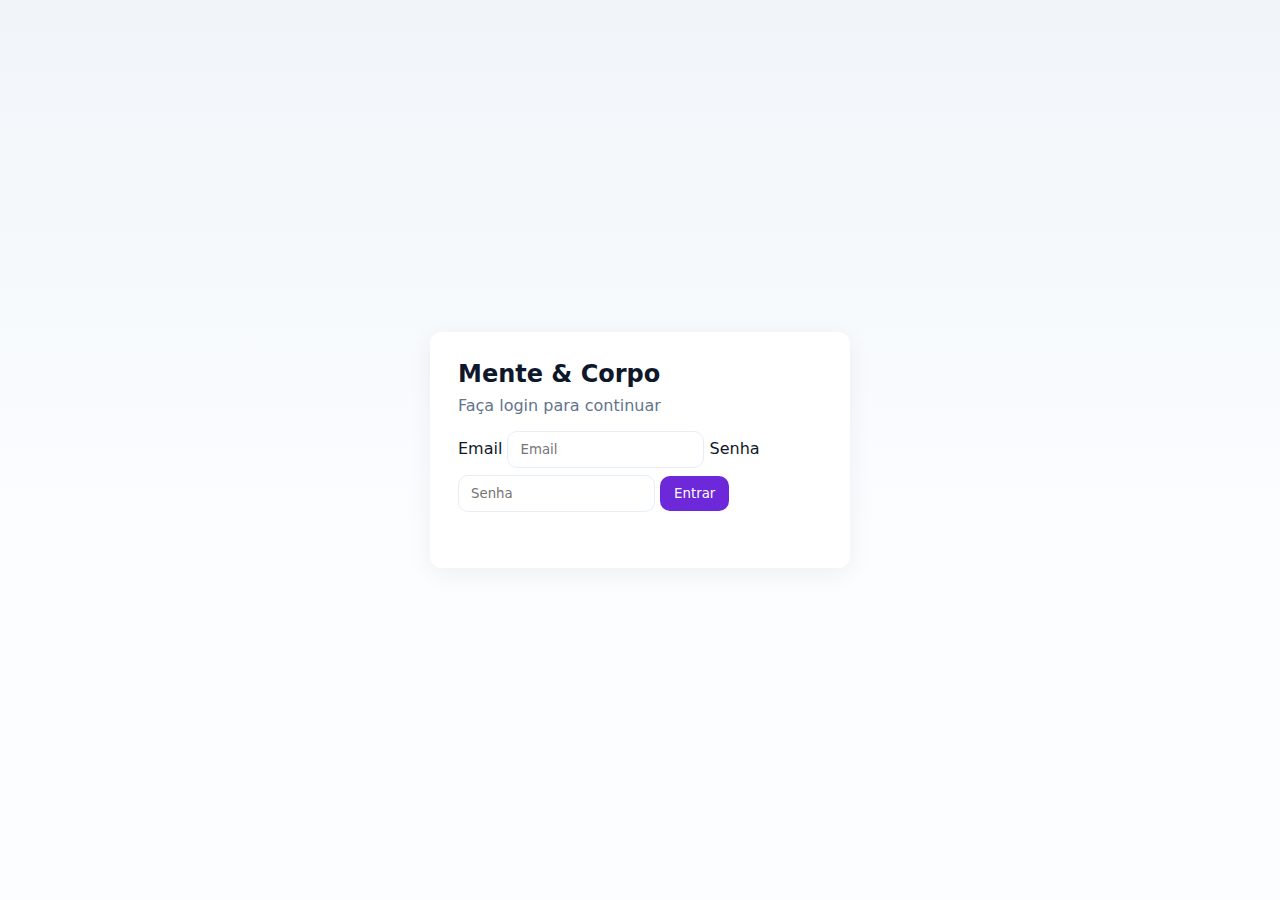
<file: frontend/index.html>
<!DOCTYPE html>
<html lang="pt-BR">
<head>
  <meta charset="utf-8" />
  <meta name="viewport" content="width=device-width,initial-scale=1" />
  <title>Mente & Corpo</title>
  <script>location.href = "login.html";</script>
</head>
<body></body>
</html>
</file>
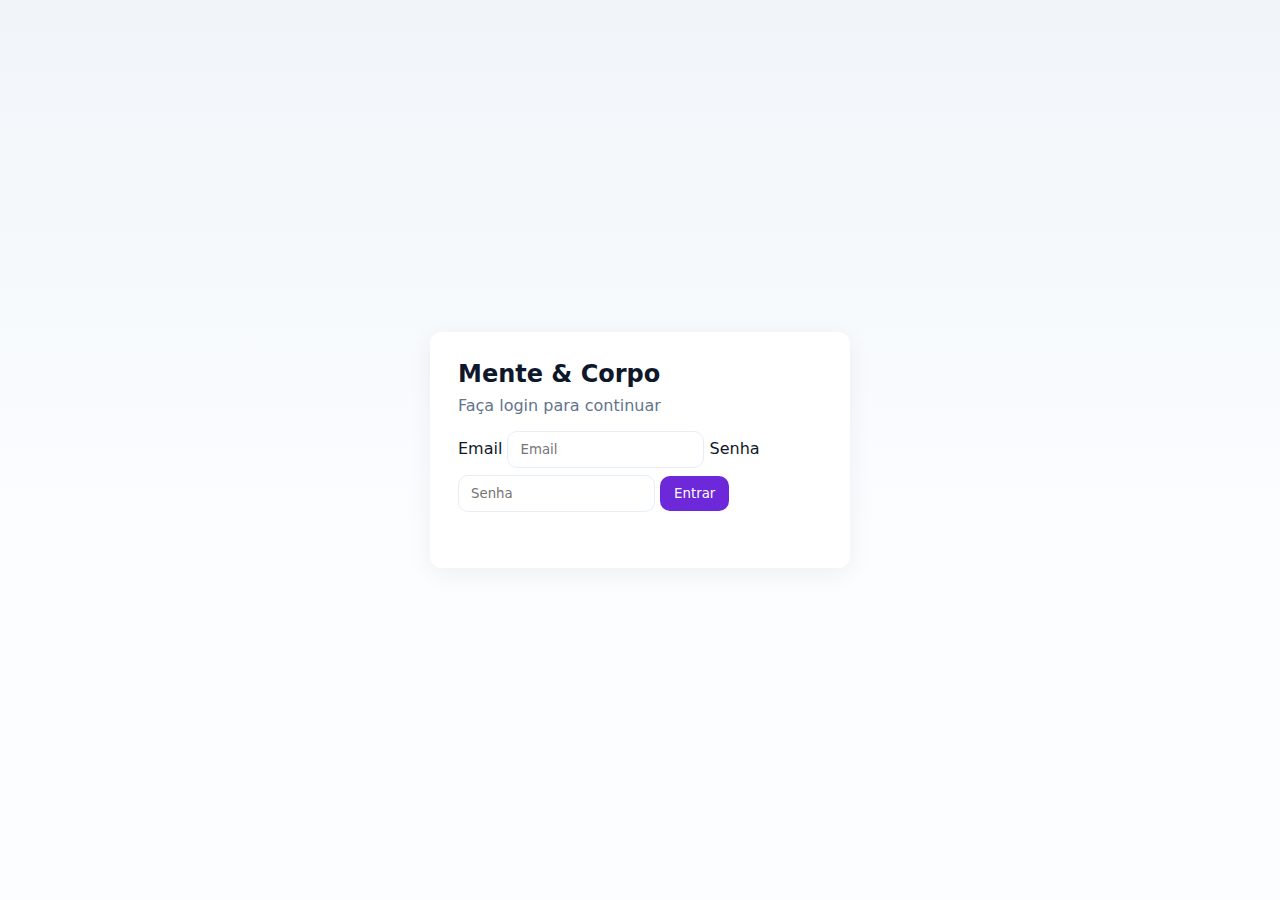
<file: frontend/consultas.html>
<!DOCTYPE html>
<html lang="pt-BR">
<head>
  <meta charset="utf-8" />
  <meta name="viewport" content="width=device-width,initial-scale=1" />
  <title>Consultas - Mente & Corpo</title>
  <link rel="stylesheet" href="css/style.css" />
</head>
<body>
  <div class="wrapper">
    <!-- Sidebar -->
    <aside class="sidebar">
      <div class="brand">M&C</div>
      <nav>
        <a class="icon" href="dashboard.html" title="Dashboard">🏠</a>
        <a class="icon" href="consultas.html" title="Agendamento">📅</a>
        <a class="icon" href="pacientes.html" title="Pacientes">👥</a>
        <a class="icon" href="novo-paciente.html" title="Novo Paciente">➕</a>
        <a class="icon" href="prontuario.html" title="Prontuário">📑</a>
        <a class="icon" href="#" id="logoutIcon" title="Sair">🔒</a>
      </nav>
    </aside>

    <main class="main">
      <div class="header">
        <div class="hello">Agendar Consulta</div>
        <div></div>
      </div>

      <div class="table-container" style="margin-bottom:18px;">
        <form id="consultaForm" style="display:flex;gap:12px;flex-wrap:wrap;align-items:center;">
          <select id="pacienteSelect" required style="min-width:220px"></select>
          <input id="data_hora" type="datetime-local" required />
          <select id="usuarioSelect" style="min-width:200px;display:none;"></select>
          <button type="submit">Agendar</button>
          <div id="msg" style="margin-left:8px;color:#064e3b"></div>
        </form>
      </div>

      <div class="table-container">
        <div class="table-top">
          <div class="title">Próximas consultas</div>
          <div class="table-actions">
            <input id="filterConsultas2" placeholder="Filtrar..." />
          </div>
        </div>

        <table id="consultasTable">
          <thead>
            <tr><th>Paciente</th><th>Data/Hora</th><th>Médico</th><th>Status</th></tr>
          </thead>
          <tbody><tr><td colspan="4">Carregando...</td></tr></tbody>
        </table>
      </div>
    </main>
  </div>

  <script src="js/api.js"></script>
  <script src="js/common.js"></script>
  <script src="js/consultas.js"></script>
</body>
</html>
</file>
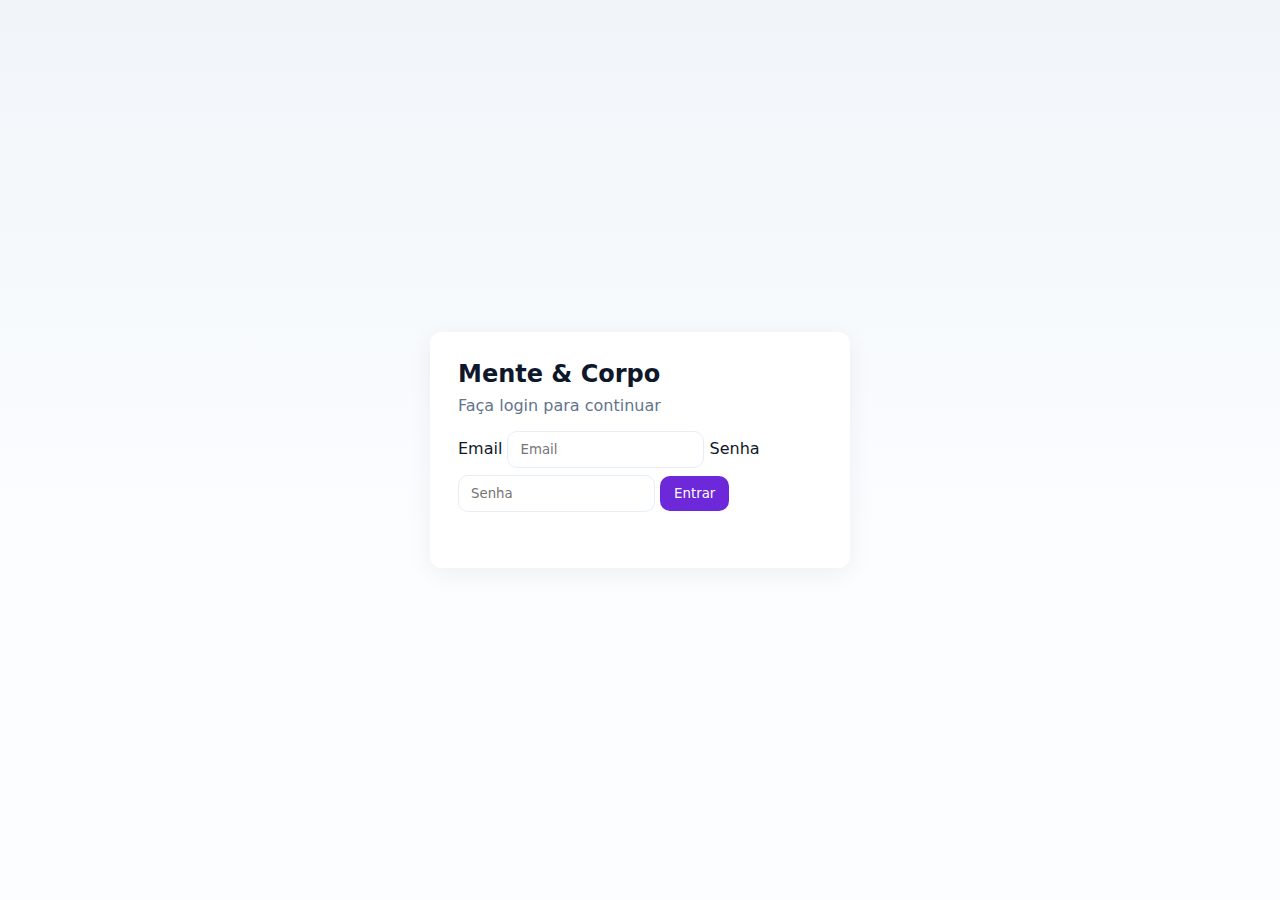
<file: frontend/dashboard.html>
<!DOCTYPE html>
<html lang="pt-BR">
<head>
  <meta charset="utf-8" />
  <meta name="viewport" content="width=device-width,initial-scale=1" />
  <title>Dashboard - Mente & Corpo</title>
  <link rel="stylesheet" href="css/style.css" />
</head>
<body>
  <div class="wrapper">
    <!-- Sidebar -->
    <aside class="sidebar">
      <div class="brand">M&C</div>
      <nav>
        <a class="icon" href="dashboard.html" title="Dashboard">🏠</a>
        <a class="icon" href="consultas.html" title="Agendamento">📅</a>
        <a class="icon" href="pacientes.html" title="Pacientes">👥</a>
        <a class="icon" href="novo-paciente.html" title="Novo Paciente">➕</a>
        <a class="icon" href="prontuario.html" title="Prontuário">📑</a>
        <a class="icon" href="#" id="logoutIcon" title="Sair">🔒</a>
      </nav>
    </aside>

    <!-- Main -->
    <main class="main">
      <div class="header">
        <div class="hello">Olá, <span id="userInfo">Usuário</span></div>
        <div class="search">
          <input id="searchInput" type="search" placeholder="Buscar...">
        </div>
      </div>

      <!-- Cards -->
      <div class="cards">
        <div class="card">
          <div class="icon">👥</div>
          <div class="meta">
            <h4>Total de Pacientes</h4>
            <p id="totalPacientes">0</p>
          </div>
        </div>
        <div class="card">
          <div class="icon">📅</div>
          <div class="meta">
            <h4>Pacientes Agendados Hoje</h4>
            <p id="pacientesAgendados">0</p>
          </div>
        </div>
      </div>

      <!-- Próximas consultas -->
      <div class="table-container">
        <div class="table-top">
          <div class="title">Próximas Consultas</div>
          <div class="table-actions">
            <input id="filterConsultas" placeholder="Filtrar por paciente..." />
          </div>
        </div>

        <table id="tabela-consultas" aria-label="Próximas consultas">
          <thead>
            <tr>
              <th>Paciente</th>
              <th>Data</th>
              <th>Hora</th>
              <th>Serviço</th>
              <th>Status</th>
            </tr>
          </thead>
          <tbody>
            <tr><td colspan="5">Carregando...</td></tr>
          </tbody>
        </table>
      </div>
    </main>
  </div>

  <script src="js/api.js"></script>
  <script src="js/common.js"></script>
  <script src="js/dashboard.js"></script>
</body>
</html>
</file>
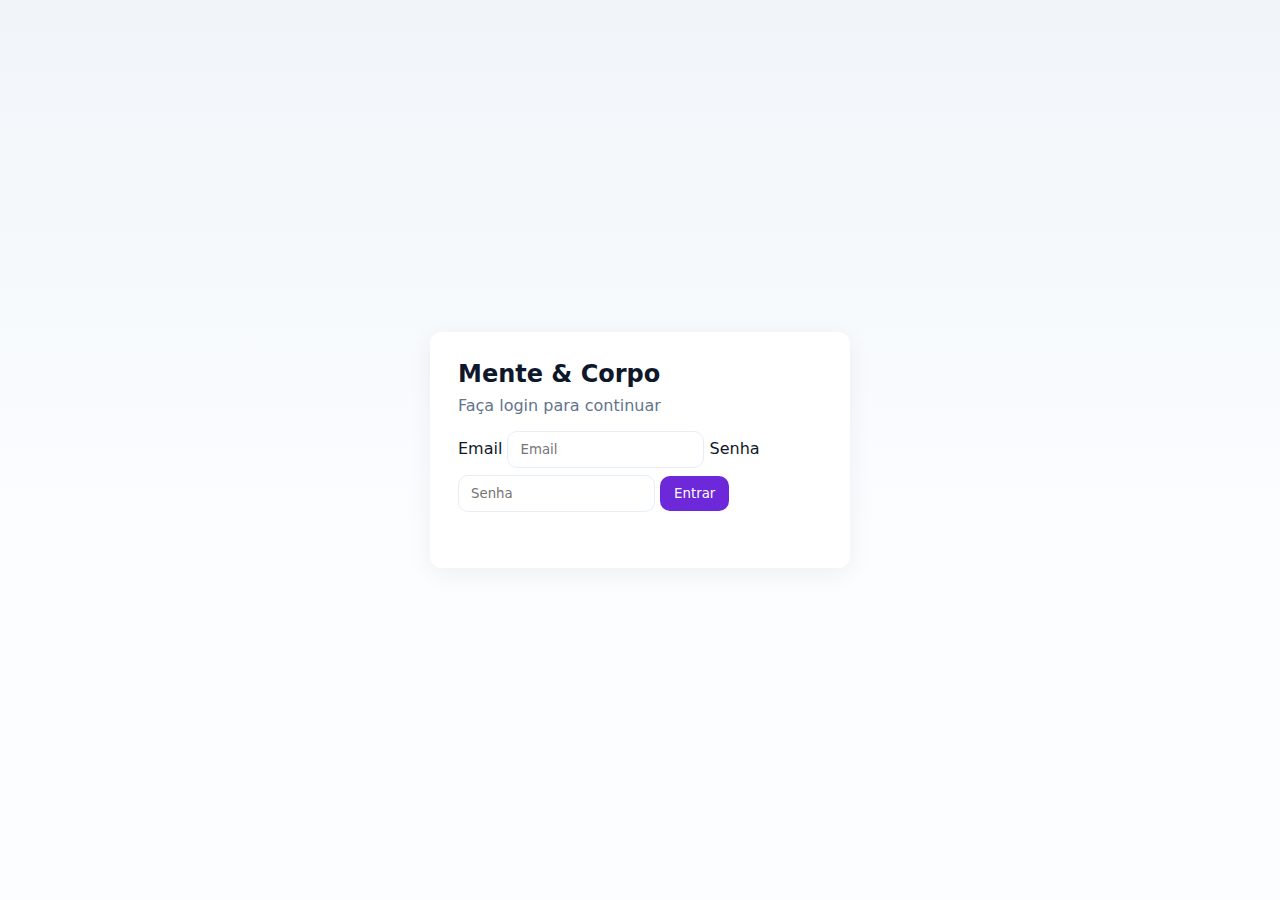
<file: frontend/login.html>
<!DOCTYPE html>
<html lang="pt-BR">
<head>
  <meta charset="utf-8" />
  <meta name="viewport" content="width=device-width,initial-scale=1" />
  <title>Login - Mente & Corpo</title>
  <link rel="stylesheet" href="css/style.css" />
</head>
<body>
  <div style="min-height:100vh;display:flex;align-items:center;justify-content:center;padding:24px;">
    <div style="width:420px;max-width:95%;background:#fff;padding:28px;border-radius:12px;box-shadow:0 6px 24px rgba(10,20,40,0.06);">
      <h2 style="margin-bottom:8px">Mente & Corpo</h2>
      <p style="color:#64748b;margin-bottom:16px">Faça login para continuar</p>

      <form id="loginForm">
        <label for="email" class="sr-only">Email</label>
        <input id="email" type="email" placeholder="Email" required />
        <label for="password" class="sr-only">Senha</label>
        <input id="password" type="password" placeholder="Senha" required />
        <button type="submit" style="margin-top:8px">Entrar</button>
      </form>

      <p id="loginMsg" style="color:#b91c1c;margin-top:10px;height:18px"></p>
    </div>
  </div>

  <script src="js/api.js"></script>
  <script src="js/login.js"></script>
</body>
</html>
</file>
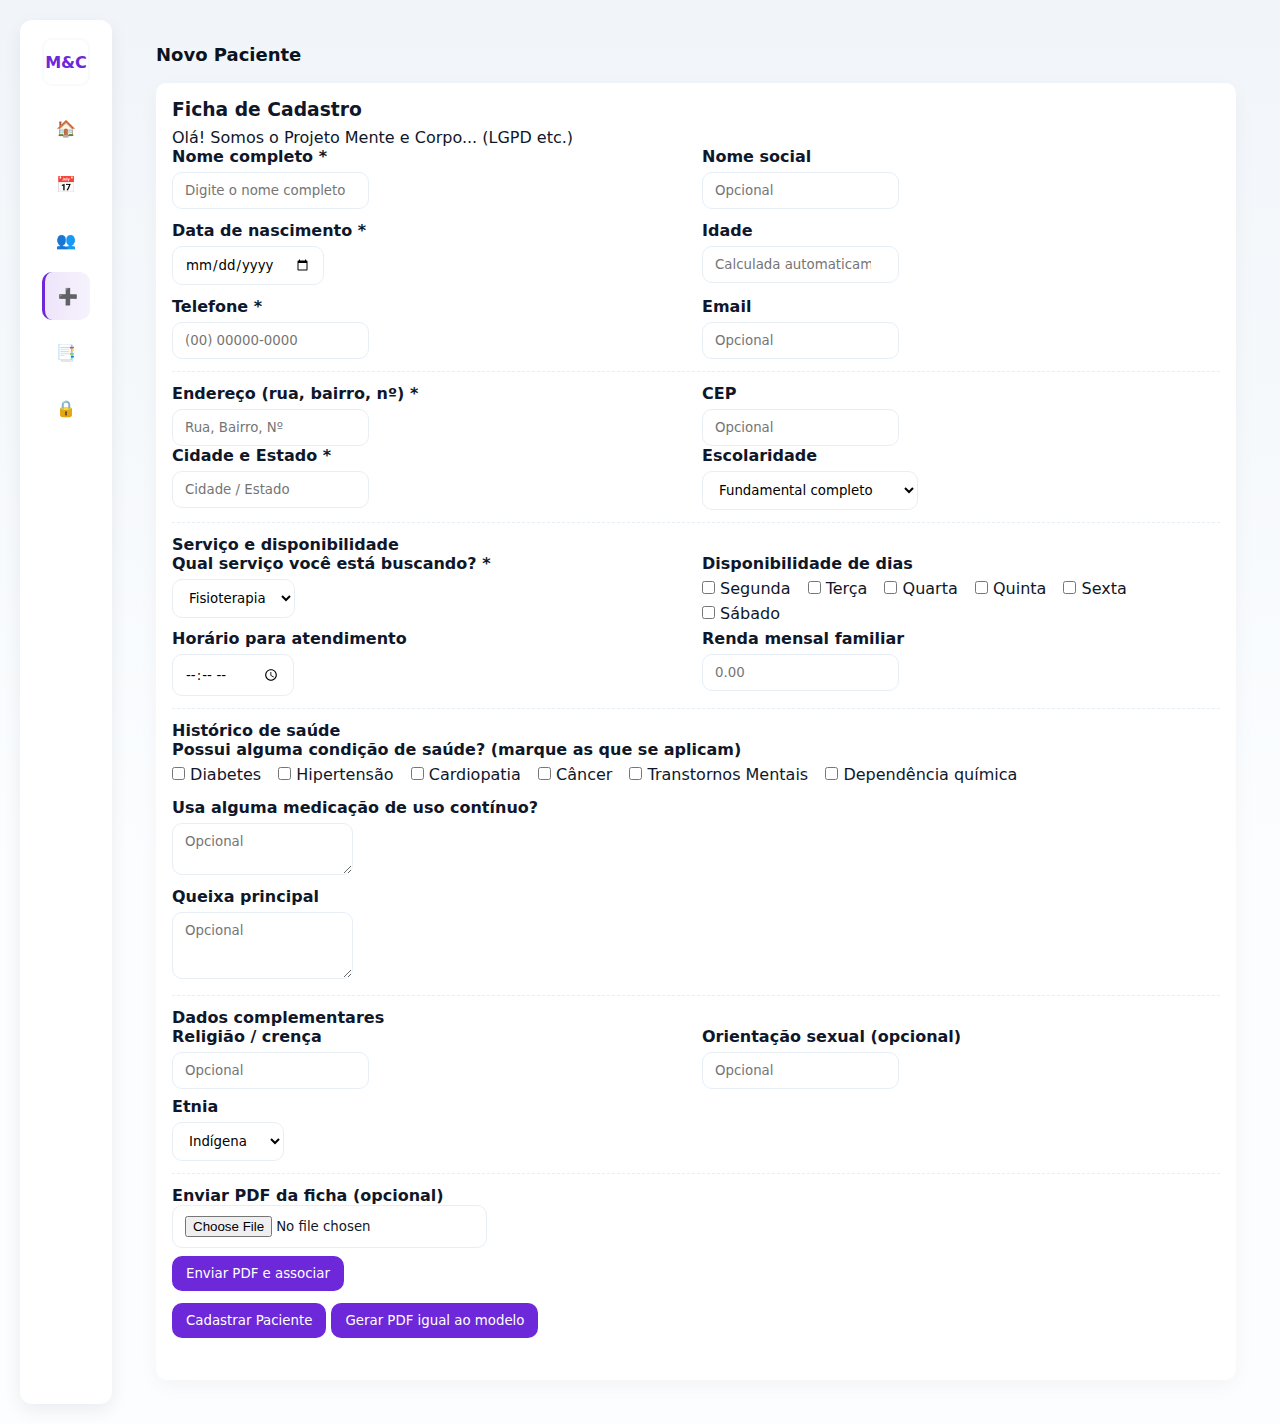
<file: frontend/novo-paciente.html>
<!DOCTYPE html>
<html lang="pt-BR">
<head>
  <meta charset="utf-8" />
  <meta name="viewport" content="width=device-width,initial-scale=1" />
  <title>Novo Paciente - Mente & Corpo</title>
  <link rel="stylesheet" href="css/style.css" />
  <style>
    .ficha { padding:16px; background:#fff; border-radius:10px; box-shadow:0 6px 20px rgba(0,0,0,0.04); }
    .ficha h3 { margin-bottom:8px; }
    .ficha .section { border-top:1px dashed #e6eef6; padding-top:12px; margin-top:12px; }
    .ficha .row { display:flex; gap:12px; flex-wrap:wrap; }
    .ficha .col { flex:1; min-width:200px; }
    label { display:block; font-weight:600; margin-bottom:6px; }
    .inline-checkboxes label { display:inline-block; margin-right:12px; font-weight:400; }
    .ficha .two-col { display:grid; grid-template-columns: 1fr 1fr; gap:12px; }
    .file-actions { display:flex; gap:8px; align-items:center; margin-top:8px; }
  </style>
</head>
<body>
  <div class="wrapper">
    <aside class="sidebar">
      <div class="brand">M&C</div>
      <nav>
        <a class="icon" href="dashboard.html">🏠</a>
        <a class="icon" href="consultas.html">📅</a>
        <a class="icon" href="pacientes.html">👥</a>
        <a class="icon active" href="novo-paciente.html">➕</a>
        <a class="icon" href="prontuario.html">📑</a>
        <a class="icon" href="#" id="logoutIcon">🔒</a>
      </nav>
    </aside>

    <main class="main">
      <div class="header"><div class="hello">Novo Paciente</div></div>

      <div class="table-container ficha">
        <form id="pacienteForm">
          <h3>Ficha de Cadastro</h3>
          <p>Olá! Somos o Projeto Mente e Corpo... (LGPD etc.)</p>

          <div class="two-col">
            <div>
              <label>Nome completo *</label>
              <input id="nome_completo" name="nome_completo" required placeholder="Digite o nome completo" />
            </div>
            <div>
              <label>Nome social</label>
              <input id="nome_social" name="nome_social" placeholder="Opcional" />
            </div>

            <div>
              <label>Data de nascimento *</label>
              <input id="data_nascimento" name="data_nascimento" type="date" required />
            </div>
            <div>
              <label>Idade</label>
              <input id="idade" name="idade" type="number" min="0" placeholder="Calculada automaticamente" />
            </div>

            <div>
              <label>Telefone *</label>
              <input id="telefone" name="telefone" type="tel" placeholder="(00) 00000-0000" />
            </div>
            <div>
              <label>Email</label>
              <input id="email" name="email" type="email" placeholder="Opcional" />
            </div>
          </div>

          <div class="section">
            <div class="row">
              <div class="col">
                <label>Endereço (rua, bairro, nº) *</label>
                <input id="endereco" name="endereco" required placeholder="Rua, Bairro, Nº" />
              </div>
              <div class="col">
                <label>CEP</label>
                <input id="cep" name="cep" placeholder="Opcional" />
              </div>
            </div>

            <div class="row">
              <div class="col">
                <label>Cidade e Estado *</label>
                <input id="cidade_estado" name="cidade_estado" required placeholder="Cidade / Estado" />
              </div>
              <div class="col">
                <label>Escolaridade</label>
                <select id="escolaridade" name="escolaridade">
                  <option>Fundamental completo</option>
                  <option>Fundamental incompleto</option>
                  <option>Ensino médio completo</option>
                  <option>Ensino médio incompleto</option>
                  <option>Ensino superior completo</option>
                </select>
              </div>
            </div>
          </div>

          <div class="section">
            <h4>Serviço e disponibilidade</h4>
            <div class="row">
              <div class="col">
                <label>Qual serviço você está buscando? *</label>
                <select id="servico" name="servico" required>
                  <option>Fisioterapia</option>
                  <option>Estética</option>
                  <option>Psicologia</option>
                  <option>Clínico</option>
                  <option>Nutrição</option>
                </select>
              </div>
              <div class="col">
                <label>Disponibilidade de dias</label>
                <div class="inline-checkboxes">
                  <label><input type="checkbox" name="dias" value="Segunda"> Segunda</label>
                  <label><input type="checkbox" name="dias" value="Terça"> Terça</label>
                  <label><input type="checkbox" name="dias" value="Quarta"> Quarta</label>
                  <label><input type="checkbox" name="dias" value="Quinta"> Quinta</label>
                  <label><input type="checkbox" name="dias" value="Sexta"> Sexta</label>
                  <label><input type="checkbox" name="dias" value="Sábado"> Sábado</label>
                </div>
              </div>
            </div>

            <div class="row">
              <div class="col">
                <label>Horário para atendimento</label>
                <input id="horario" type="time" name="horario" />
              </div>
              <div class="col">
                <label>Renda mensal familiar</label>
                <input id="renda" type="number" step="0.01" name="renda" placeholder="0.00" />
              </div>
            </div>
          </div>

          <div class="section">
            <h4>Histórico de saúde</h4>
            <label>Possui alguma condição de saúde? (marque as que se aplicam)</label>
            <div class="inline-checkboxes">
              <label><input type="checkbox" name="condicoes" value="Diabetes"> Diabetes</label>
              <label><input type="checkbox" name="condicoes" value="Hipertensão"> Hipertensão</label>
              <label><input type="checkbox" name="condicoes" value="Cardiopatia"> Cardiopatia</label>
              <label><input type="checkbox" name="condicoes" value="Câncer"> Câncer</label>
              <label><input type="checkbox" name="condicoes" value="Transtornos Mentais"> Transtornos Mentais</label>
              <label><input type="checkbox" name="condicoes" value="Dependência"> Dependência química</label>
            </div>

            <div style="margin-top:8px;">
              <label>Usa alguma medicação de uso contínuo?</label>
              <textarea id="medicacoes" rows="2" placeholder="Opcional"></textarea>
            </div>

            <div style="margin-top:8px;">
              <label>Queixa principal</label>
              <textarea id="queixa" rows="3" placeholder="Opcional"></textarea>
            </div>
          </div>

          <div class="section">
            <h4>Dados complementares</h4>
            <div class="row">
              <div class="col">
                <label>Religião / crença</label>
                <input id="religiao" placeholder="Opcional" />
              </div>
              <div class="col">
                <label>Orientação sexual (opcional)</label>
                <input id="orientacao" placeholder="Opcional" />
              </div>
            </div>

            <div style="margin-top:8px;">
              <label>Etnia</label>
              <select id="etnia">
                <option>Indígena</option>
                <option>Preta(o)</option>
                <option>Parda(o)</option>
                <option>Branca(o)</option>
                <option>Não sei</option>
              </select>
            </div>
          </div>

          <div class="section">
            <h4>Enviar PDF da ficha (opcional)</h4>
            <input type="file" id="fichaPdfInput" accept="application/pdf" />
            <div class="file-actions">
              <button id="btnEnviarPdf" type="button">Enviar PDF e associar</button>
              <small class="small" id="pdfMsg"></small>
            </div>
          </div>

          <div style="margin-top:12px;">
            <button type="submit">Cadastrar Paciente</button>
            <button id="btnGerarPdf" type="button">Gerar PDF igual ao modelo</button>
            <div id="msgPaciente" style="margin-top:8px;height:18px;color:#064e3b"></div>
          </div>
        </form>
      </div>
    </main>
  </div>

  <script src="js/api.js"></script>
  <script src="js/common.js"></script>
  <script src="js/novo-paciente.js"></script>
</body>
</html>
</file>
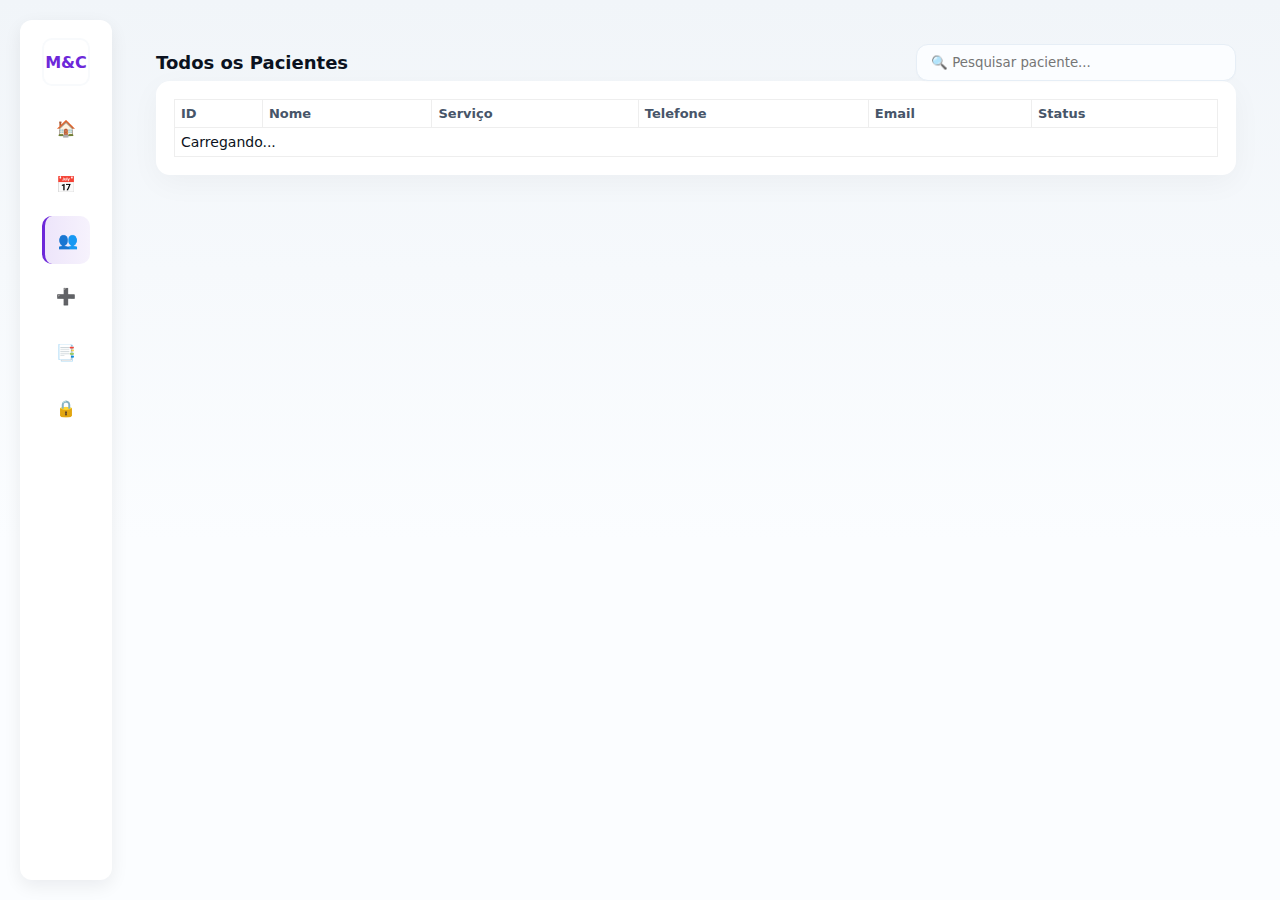
<file: frontend/pacientes.html>
<!DOCTYPE html>
<html lang="pt-BR">
<head>
  <meta charset="utf-8" />
  <meta name="viewport" content="width=device-width,initial-scale=1" />
  <title>Pacientes - Mente & Corpo</title>
  <link rel="stylesheet" href="css/style.css" />
  <style>
    .hidden { display: none; }
    .btn-voltar { background:#eee; border:none; padding:6px 12px; border-radius:6px; cursor:pointer; margin-bottom:10px; }
    textarea.notaSessao { width:100%; min-height:60px; }
    table { width:100%; border-collapse: collapse; }
    table th, table td { border:1px solid #eee; padding:6px; text-align:left; }
    .form-group { margin:10px 0; }
  </style>
</head>
<body>
  <div class="wrapper">
    <!-- Sidebar -->
    <aside class="sidebar">
      <div class="brand">M&C</div>
      <nav>
        <a class="icon" href="dashboard.html" title="Dashboard">🏠</a>
        <a class="icon" href="consultas.html" title="Agendamento">📅</a>
        <a class="icon active" href="pacientes.html" title="Pacientes">👥</a>
        <a class="icon" href="novo-paciente.html" title="Novo Paciente">➕</a>
        <a class="icon" href="prontuario.html" title="Prontuário">📑</a>
        <a class="icon" href="#" id="logoutIcon" title="Sair">🔒</a>
      </nav>
    </aside>

    <main class="main">
      <!-- 🔹 LISTA DE PACIENTES -->
      <section id="listaPacientesSection">
        <div class="header">
          <div class="hello">Todos os Pacientes</div>
          <div class="search">
            <input id="search" type="search" placeholder="🔍 Pesquisar paciente...">
          </div>
        </div>

        <div class="table-container">
          <table id="tabela-pacientes">
            <thead>
              <tr>
                <th>ID</th>
                <th>Nome</th>
                <th>Serviço</th>
                <th>Telefone</th>
                <th>Email</th>
                <th>Status</th>
              </tr>
            </thead>
            <tbody>
              <tr><td colspan="6">Carregando...</td></tr>
            </tbody>
          </table>
        </div>
      </section>

      <!-- 🔹 DETALHES DO PACIENTE -->
      <section id="pacienteDetalhesSection" class="hidden">
        <button id="btnVoltar" class="btn-voltar">← Voltar</button>
        <h2 id="pacienteNomeTitulo"></h2>

        <div id="dadosPaciente"></div>

        <h3>Consultas e Observações</h3>
        <table id="tabelaConsultasPaciente">
          <thead><tr><th>Data</th><th>Médico</th><th>Status</th><th>Observações</th></tr></thead>
          <tbody></tbody>
        </table>

        <h3>Forma de Pagamento</h3>
        <div class="form-group">
          <select id="formaPagamento">
            <option value="">Selecione...</option>
            <option value="pix">Pix</option>
            <option value="cartao">Cartão</option>
            <option value="dinheiro">Dinheiro</option>
            <option value="mensal">Mensal</option>
            <option value="quinzenal">Quinzenal</option>
            <option value="semanal">Semanal</option>
          </select>
          <button id="btnSalvarPagamento">💾 Salvar</button>
          <small id="msgPagamento" class="small"></small>
        </div>

        <h3>Arquivos do Paciente</h3>
        <input type="file" id="uploadArquivo" />
        <button id="btnUpload">Enviar Arquivo</button>
        <ul id="listaArquivos"></ul>
      </section>
    </main>
  </div>

  <script src="js/api.js"></script>
  <script src="js/common.js"></script>
  <script src="js/pacientes.js"></script>
</body>
</html>
</file>
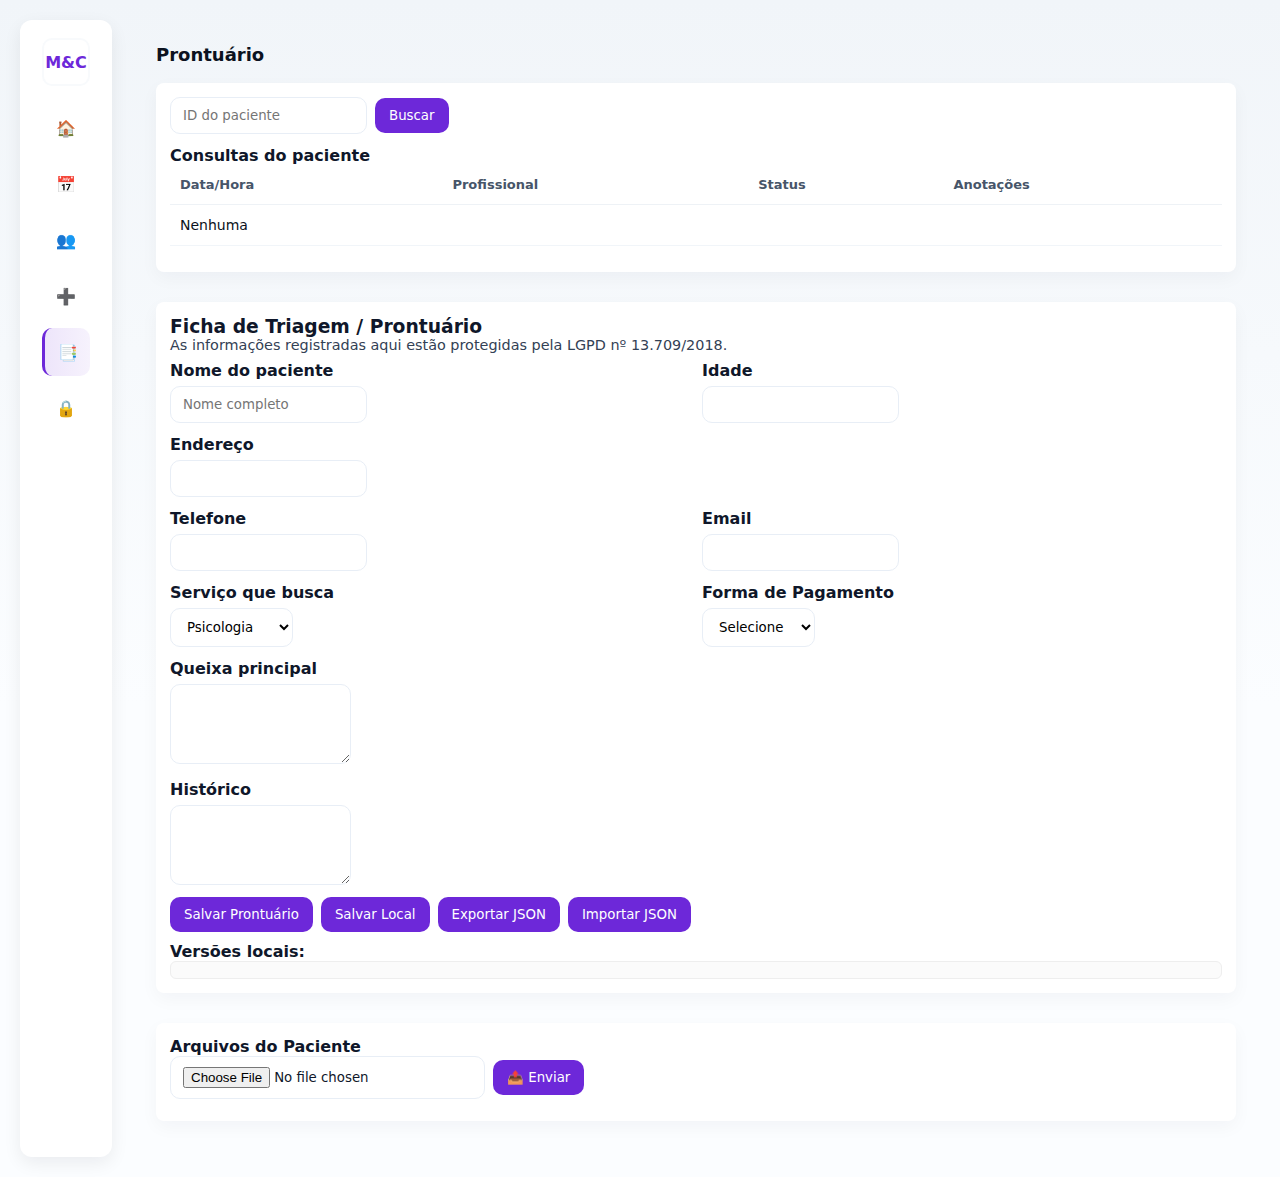
<file: frontend/prontuario.html>
<!DOCTYPE html>
<html lang="pt-BR">
<head>
  <meta charset="utf-8" />
  <meta name="viewport" content="width=device-width,initial-scale=1" />
  <title>Prontuário - Mente & Corpo</title>
  <link rel="stylesheet" href="css/style.css" />
  <style>
    .form-grid { display: grid; grid-template-columns: 1fr 1fr; gap: 12px; }
    .full { grid-column: 1 / -1; }
    .small { font-size: 0.9rem; color:#555; }
    .panel { background:#fff;padding:14px;border-radius:8px;box-shadow:0 6px 18px rgba(10,20,40,0.04); margin-bottom:12px;}
    label { display:block; font-weight:600; margin-bottom:6px; }
    textarea { min-height:80px; resize:vertical; }
    .actions { display:flex; gap:8px; align-items:center; margin-top:8px; flex-wrap: wrap; }
    .versions { max-height:180px; overflow:auto; border:1px solid #eee; padding:8px; border-radius:6px; background:#fbfbfb; }
    .notice { font-size:0.9rem; color:#334155; margin-bottom:8px; }
  </style>
</head>
<body>
  <div class="wrapper">
    <!-- Sidebar -->
    <aside class="sidebar">
      <div class="brand">M&C</div>
      <nav>
        <a class="icon" href="dashboard.html" title="Dashboard">🏠</a>
        <a class="icon" href="consultas.html" title="Agendamento">📅</a>
        <a class="icon" href="pacientes.html" title="Pacientes">👥</a>
        <a class="icon" href="novo-paciente.html" title="Novo Paciente">➕</a>
        <a class="icon active" href="prontuario.html" title="Prontuário">📑</a>
        <a class="icon" href="#" id="logoutIcon" title="Sair">🔒</a>
      </nav>
    </aside>

    <main class="main">
      <div class="header"><div class="hello">Prontuário</div></div>

      <div class="table-container panel">
        <div id="pacienteSelecionadoBox" style="display:none; margin-bottom:10px;">
          <div style="font-weight:700;">Paciente Selecionado:</div>
          <div id="pacienteSelecionadoNome" style="color:#2563eb;"></div>
          <button id="btnTrocarPaciente" style="margin-top:6px;">Trocar Paciente</button>
        </div>

        <div id="buscaBox">
          <div style="display:flex;gap:8px;align-items:center;margin-bottom:12px;">
            <input id="pacienteId" type="number" placeholder="ID do paciente" />
            <button id="btnBuscar">Buscar</button>
            <div id="buscarMsg" class="small"></div>
          </div>
        </div>

        <div id="pacienteInfo" style="margin-bottom:12px"></div>

        <h4>Consultas do paciente</h4>
        <table style="width:100%; margin-bottom:12px;">
          <thead><tr><th>Data/Hora</th><th>Profissional</th><th>Status</th><th>Anotações</th></tr></thead>
          <tbody id="consultasPacienteBody"><tr><td colspan="4">Nenhuma</td></tr></tbody>
        </table>
      </div>

      <!-- Prontuário -->
      <div class="table-container panel">
        <h3>Ficha de Triagem / Prontuário</h3>
        <p class="notice">
          As informações registradas aqui estão protegidas pela LGPD nº 13.709/2018.
        </p>

        <form id="prontuarioForm">
          <div class="form-grid">
            <div>
              <label>Nome do paciente</label>
              <input id="p_nome" placeholder="Nome completo" />
            </div>

            <div>
              <label>Idade</label>
              <input id="p_idade" type="number" min="0" />
            </div>

            <div class="full">
              <label>Endereço</label>
              <input id="p_endereco" />
            </div>

            <div>
              <label>Telefone</label>
              <input id="p_telefone" />
            </div>

            <div>
              <label>Email</label>
              <input id="p_email" type="email" />
            </div>

            <div>
              <label>Serviço que busca</label>
              <select id="p_servico">
                <option>Psicologia</option>
                <option>Fisioterapia</option>
                <option>Nutrição</option>
                <option>Clínico</option>
                <option>Estética</option>
              </select>
            </div>

            <div>
              <label>Forma de Pagamento</label>
              <select id="p_forma_pagamento">
                <option value="">Selecione</option>
                <option value="Cartão">Cartão</option>
                <option value="Pix">Pix</option>
                <option value="Dinheiro">Dinheiro</option>
                <option value="Semanal">Semanal</option>
                <option value="Quinzenal">Quinzenal</option>
                <option value="Mensal">Mensal</option>
              </select>
            </div>

            <div class="full">
              <label>Queixa principal</label>
              <textarea id="q_queixa"></textarea>
            </div>

            <div class="full">
              <label>Histórico</label>
              <textarea id="h_clinico"></textarea>
            </div>
          </div>

          <div class="actions">
            <button type="button" id="btnSalvar">Salvar Prontuário</button>
            <button type="button" id="btnSalvarLocal">Salvar Local</button>
            <button type="button" id="btnExport">Exportar JSON</button>
            <input type="file" id="importFile" style="display:none" accept="application/json" />
            <button type="button" id="btnImport">Importar JSON</button>
            <div id="formMsg" class="small"></div>
          </div>

          <div style="margin-top:10px;">
            <strong>Versões locais:</strong>
            <div id="versionsList" class="versions"></div>
          </div>
        </form>
      </div>

      <!-- Upload de arquivos -->
      <div class="table-container panel">
        <h4>Arquivos do Paciente</h4>
        <div style="display:flex;gap:8px;align-items:center;margin-bottom:8px;">
          <input type="file" id="fileUpload" />
          <button id="btnEnviarArquivo">📤 Enviar</button>
        </div>
        <div id="listaArquivos"></div>
      </div>

    </main>
  </div>

  <script src="js/api.js"></script>
  <script src="js/common.js"></script>
  <script src="js/prontuario.js"></script>
</body>
</html>
</file>
<file: frontend/css/style.css>
/* Reset e fontes */
* { box-sizing: border-box; margin: 0; padding: 0; }
:root{
  --bg:#f1f5f9;
  --muted:#64748b;
  --primary:#6d28d9;
  --card:#ffffff;
  --soft:#f8fafc;
}
body{
  font-family: Inter, system-ui, -apple-system, "Segoe UI", Roboto, "Helvetica Neue", Arial;
  background: linear-gradient(180deg,var(--bg), #fbfdff 60%);
  color:#0f172a;
  -webkit-font-smoothing:antialiased;
}

/* Wrapper */
.wrapper { display:flex; min-height:100vh; gap:20px; padding:20px; }

/* Sidebar */
.sidebar{
  width:92px; background:var(--card); border-radius:12px; padding:18px 12px;
  box-shadow: 0 6px 18px rgba(12,18,26,0.07);
  display:flex; flex-direction:column; align-items:center;
  position:relative;
}
.sidebar .brand {
  width:48px; height:48px; border-radius:10px; display:flex; align-items:center; justify-content:center;
  border:2px solid var(--soft); margin-bottom:18px;
  font-weight:700; color:var(--primary);
}
.sidebar nav { display:flex; flex-direction:column; gap:8px; width:100%; align-items:center; }
.sidebar a.icon{
  width:48px; height:48px; display:flex; align-items:center; justify-content:center;
  border-radius:10px; color:#5b6b7a; text-decoration:none;
  transition: all .18s ease;
}
.sidebar a.icon:hover { transform: translateX(4px); color:var(--primary); }
.sidebar a.icon.active {
  background: linear-gradient(90deg, rgba(109,40,217,0.12), rgba(109,40,217,0.06));
  border-left:3px solid var(--primary); color:var(--primary);
}

/* Main content area */
.main {
  flex:1; padding:24px;
  display:flex; flex-direction:column; gap:18px;
}

/* Top header */
.header {
  display:flex; justify-content:space-between; align-items:center;
}
.header .hello { font-size:18px; color:#0b1220; font-weight:600; }
.header .search {
  display:flex; align-items:center; gap:12px;
}
.header input[type="search"]{
  padding:10px 14px; border-radius:12px; border:1px solid #e6eef6;
  background:#fbfdff; width:320px; outline:none;
  box-shadow: 0 1px 2px rgba(16,24,40,0.02);
}

/* Cards row */
.cards { display:flex; gap:18px; align-items:stretch; }
.card {
  flex:1; min-width:180px; background:var(--card); padding:18px; border-radius:12px;
  box-shadow:0 6px 18px rgba(12,18,26,0.04); display:flex; gap:12px; align-items:center;
}
.card .icon {
  width:56px; height:56px; border-radius:12px; display:flex; align-items:center; justify-content:center;
  background: linear-gradient(180deg,#ecfdf5,#dcfce7); color:#15803d; font-weight:700;
}
.card .meta { display:flex; flex-direction:column; gap:4px; }
.card h4 { font-size:12px; color:var(--muted); }
.card p { font-size:20px; font-weight:700; color:#0f172a; }

/* Table container */
.table-container{
  background:var(--card); padding:18px; border-radius:14px; box-shadow: 0 8px 30px rgba(12,18,26,0.04);
}
.table-top { display:flex; justify-content:space-between; align-items:center; margin-bottom:12px; }
.table-top .title { font-weight:700; font-size:16px; }
.table-actions input { padding:8px 12px; border-radius:12px; border:1px solid #eef2f6; }

/* Table styles */
table { width:100%; border-collapse:collapse; }
thead th {
  text-align:left; padding:12px 10px; font-size:13px; color:#475569;
  border-bottom: 1px solid #eef2f6;
}
tbody tr { transition: background .12s ease; }
tbody tr:hover { background:#fbfdff; }
td { padding:12px 10px; font-size:14px; color:#0b1220; border-bottom:1px solid #f1f5f9; vertical-align:middle; }

/* Patient cell */
.patient-cell { display:flex; gap:12px; align-items:center; }
.patient-cell .avatar { width:36px; height:36px; border-radius:8px; background:#e6eef6; display:flex; align-items:center; justify-content:center; color:var(--primary); font-weight:700; }

/* Status pill */
.status { padding:6px 12px; border-radius:999px; font-weight:700; font-size:13px; display:inline-block; }
.status.ativo { background:#dcfce7; color:#166534; }
.status.inativo { background:#fee2e2; color:#991b1b; }

/* small text */
.small { color:#64748b; font-size:13px; }

/* Pagination */
.pagination { display:flex; justify-content:flex-end; margin-top:14px; gap:8px; }
.pagination button { background:#f1f5f9; border:0; padding:8px 12px; border-radius:8px; cursor:pointer; color:#334155; }
.pagination button.active { background:var(--primary); color:white; box-shadow:0 6px 18px rgba(109,40,217,0.14); }

/* Small devices */
@media (max-width: 920px){
  .sidebar { display:none; }
  .cards { flex-direction:column; }
  .header input[type="search"] { width:180px; }
}

/* Form inputs and buttons (basic) */
input, select, button, textarea {
  font-family:inherit;
  padding:10px 12px;
  border-radius:10px;
  border:1px solid #e8eef6;
  background:white;
  outline:none;
}
button { background:var(--primary); color:white; border:none; cursor:pointer; padding:10px 14px; border-radius:10px; }
button:hover { filter:brightness(.97); }
</file>
